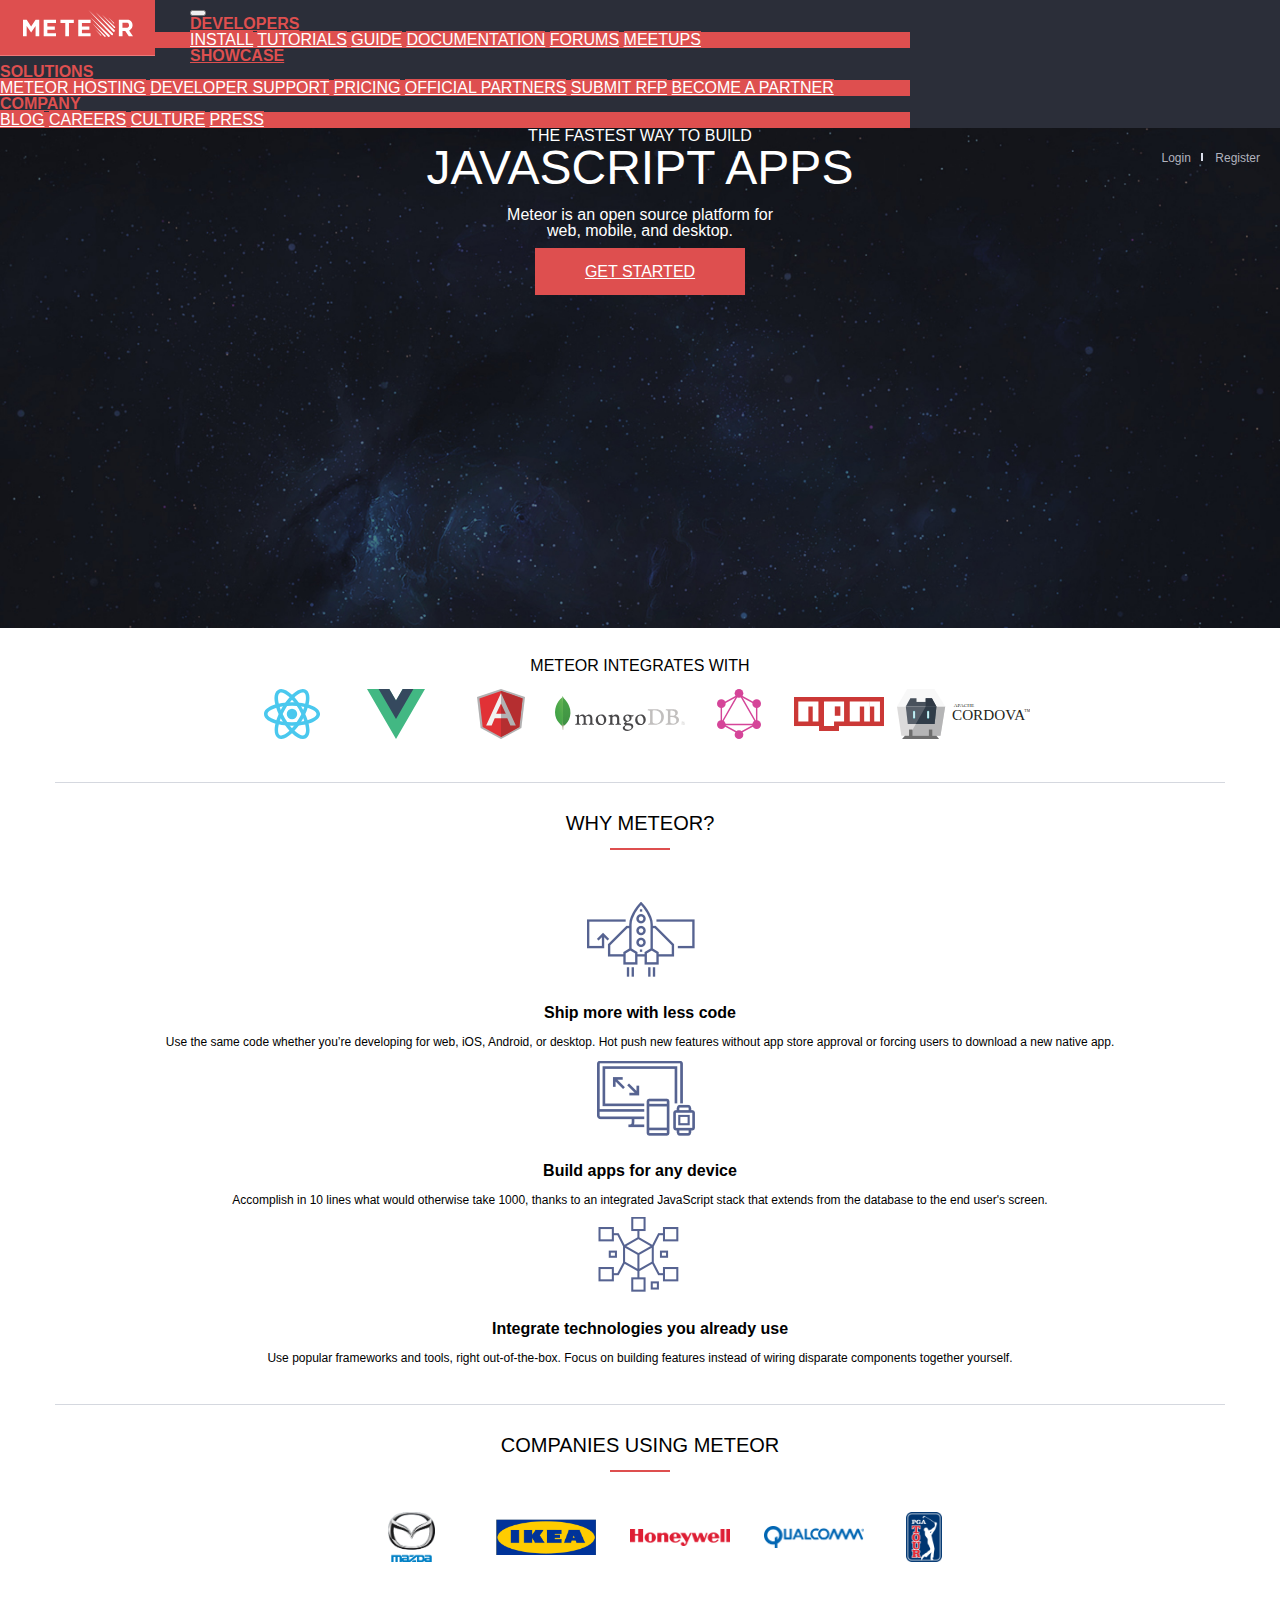
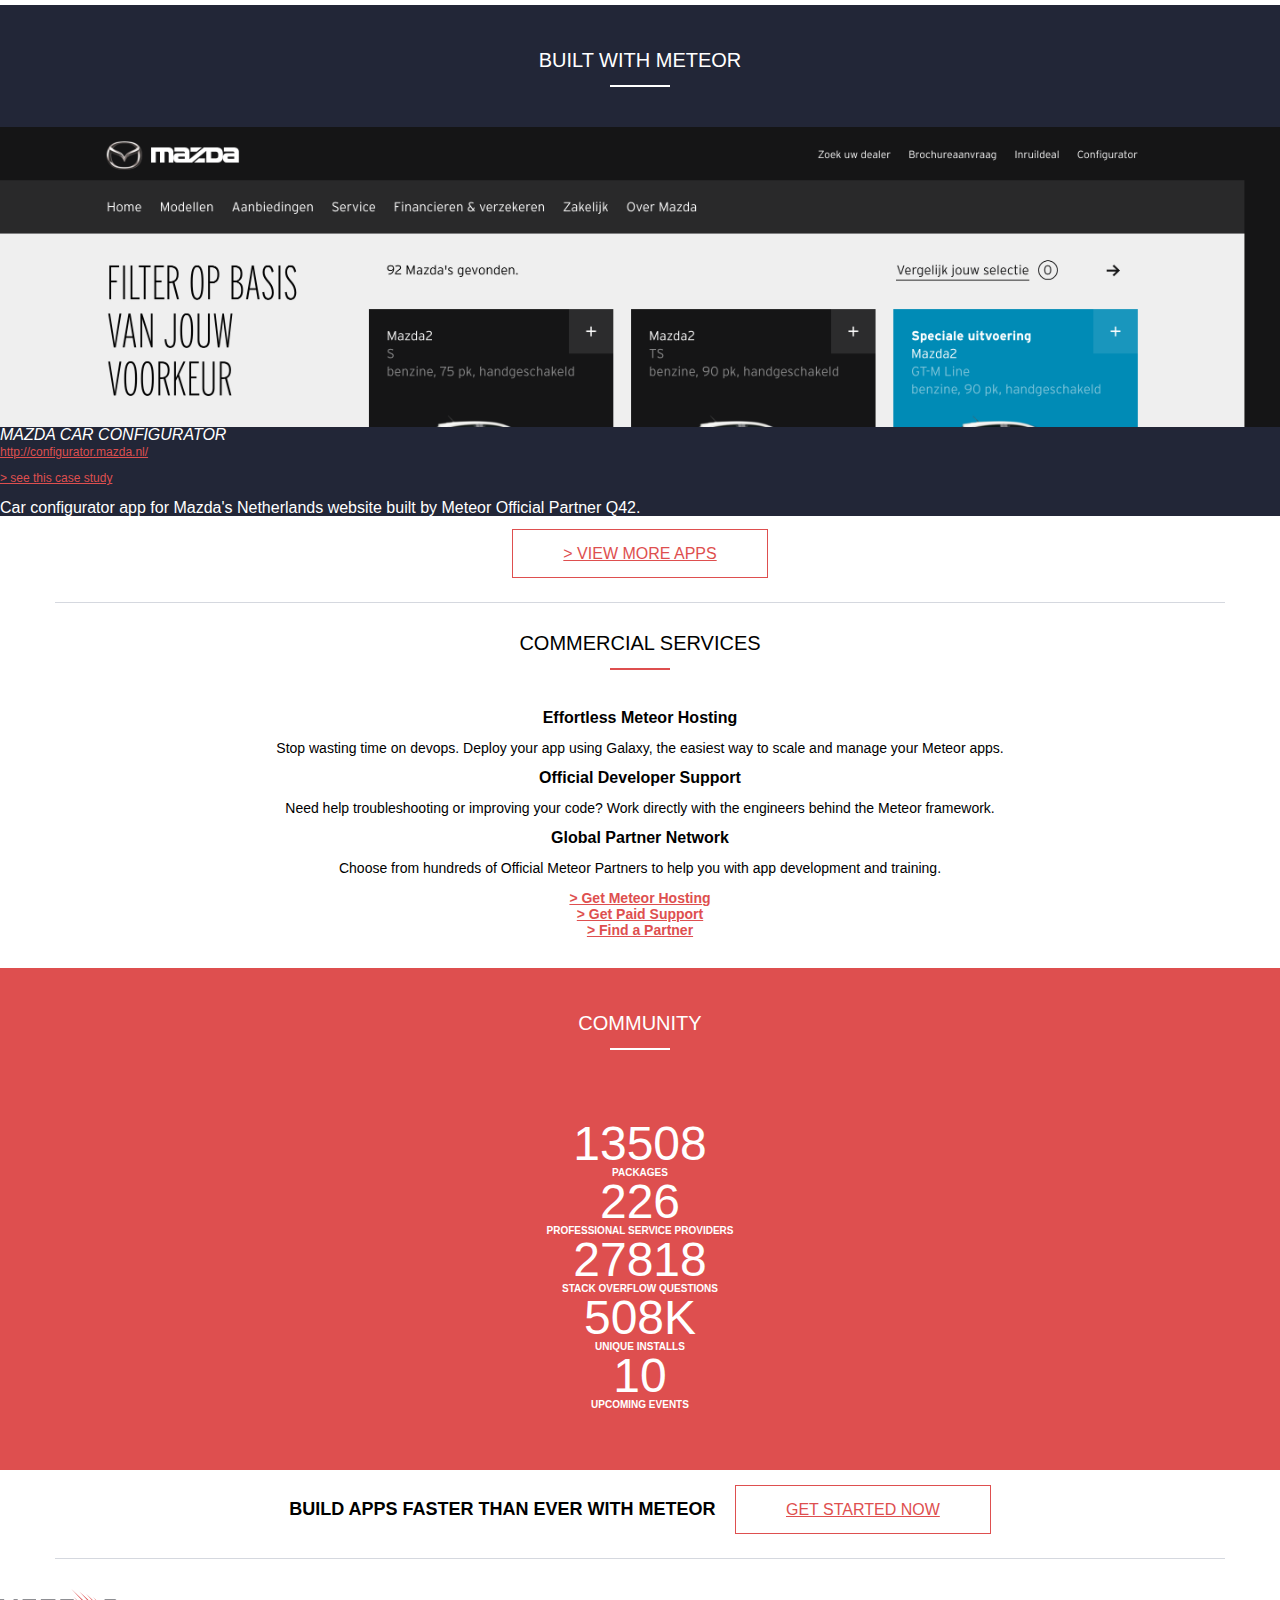
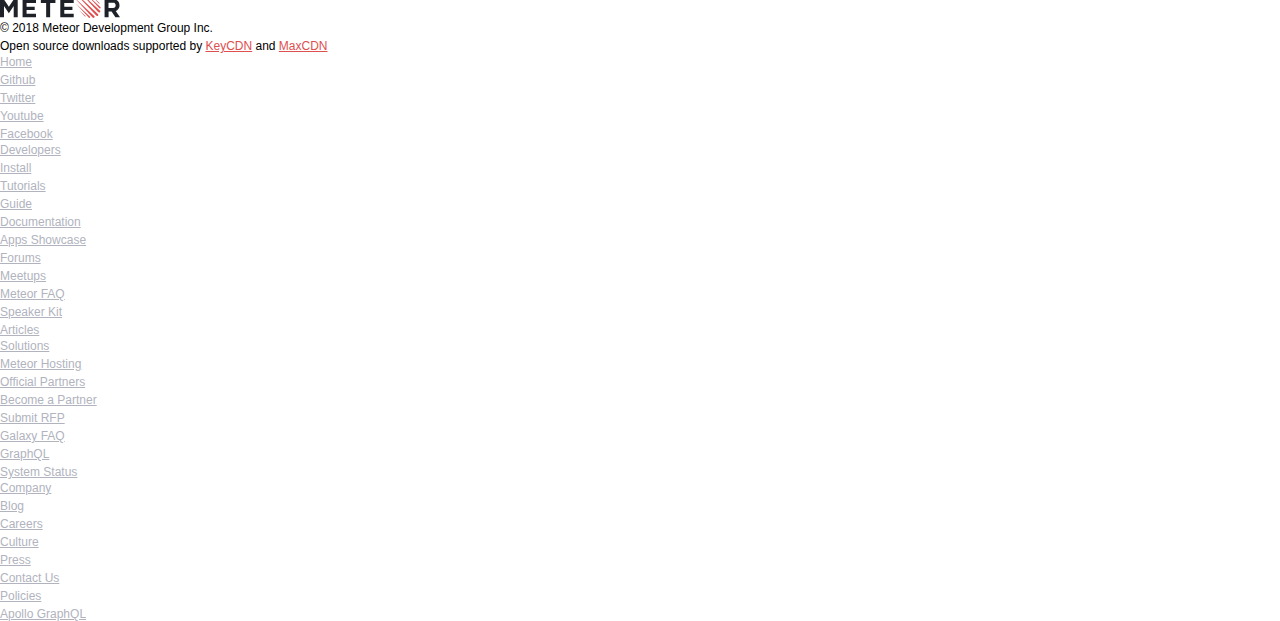
<file: index.html>
<!DOCTYPE html>
<html lang="en">
<head>
    <meta charset="UTF-8">
    <meta name="description" content="Copy of MeteorJS's website">
    <meta name="author" content="Gabriel Smith">
    <meta name="viewport" content="width=device-width, initial-scale=1.0">
    <title>Build Apps with Javascript | Meteor</title>

    <link rel="stylesheet" href="css/reset.css">
    <link rel="stylesheet" href="https://use.fontawesome.com/releases/v5.3.1/css/all.css" integrity="sha384-mzrmE5qonljUremFsqc01SB46JvROS7bZs3IO2EmfFsd15uHvIt+Y8vEf7N7fWAU" crossorigin="anonymous">
    <link rel="stylesheet" href="https://stackpath.bootstrapcdn.com/bootstrap/4.1.3/css/bootstrap.min.css" integrity="sha384-MCw98/SFnGE8fJT3GXwEOngsV7Zt27NXFoaoApmYm81iuXoPkFOJwJ8ERdknLPMO" crossorigin="anonymous">
    <link rel="stylesheet" href="css/custom.css">

</head>
<body>

    <div class="container-fluid" id="content-wrapper">

        <div class="container-fluid" id="container-header">
            <div class="row fixed-top" id="navbar-row">
                <div class="logo"><a href="index.html"><img id="company-logo" src="assets/logo-diff.svg" alt="Meteor company logo"></a></div>
                <div id="primary-menu">
                    <nav class="navbar navbar-dark navbar-expand-lg navbar-fixed-top">
                        <button class="navbar-toggler" type="button" data-toggle="collapse" data-target="#navbarContent" aria-controls="navbarContent" aria-expanded="false" aria-label="Toggle navigation">
                            <span class="navbar-toggler-icon"></span>
                        </button>

                        <div class="collapse navbar-collapse" id="navbarContent">
                            <ul class="navbar-nav mr-auto">
                                <li class="nav-item dropdown">
                                    <a href="#" class="nav-link dropdown-toggle" id="developers" role="button" data-toggle="dropdown" aria-haspopup="true" aria-expanded="false">
                                        <span>Developers</span>
                                    </a>

                                    <div class="dropdown-menu" aria-labelledby="developers">
                                        <a href="install.html" class="dropdown-item">Install</a>
                                        <a href="tutorials.html" class="dropdown-item">Tutorials</a>
                                        <a href="#" class="dropdown-item">Guide</a>
                                        <a href="#" class="dropdown-item">Documentation</a>
                                        <a href="#" class="dropdown-item">Forums</a>
                                        <a href="#" class="dropdown-item">Meetups</a>
                                    </div>
                                </li>
                                <li class="nav-item">
                                    <a href="#" class="nav-link" id="showcase">
                                        <span>Showcase</span>
                                    </a>
                                </li>
                                <li class="nav-item dropdown">
                                    <a href="#" class="nav-link dropdown-toggle" id="solutions" role="button" data-toggle="dropdown" aria-haspopup="true" aria-expanded="false">
                                        <span>Solutions</span>
                                    </a>

                                    <div class="dropdown-menu" aria-labelledby="solutions">
                                        <a href="#" class="dropdown-item">Meteor Hosting</a>
                                        <a href="#" class="dropdown-item">Developer Support</a>
                                        <a href="#" class="dropdown-item">Pricing</a>
                                        <a href="#" class="dropdown-item">Official Partners</a>
                                        <a href="#" class="dropdown-item">Submit RFP</a>
                                        <a href="#" class="dropdown-item">Become a Partner</a>
                                    </div>
                                </li>
                                <li class="nav-item dropdown">
                                    <a href="#" class="nav-link dropdown-toggle" id="company" role="button" data-toggle="dropdown" aria-haspopup="true" aria-expanded="false">
                                        <span>Company</span>
                                    </a>

                                    <div class="dropdown-menu" aria-labelledby="company">
                                        <a href="#" class="dropdown-item">Blog</a>
                                        <a href="#" class="dropdown-item">Careers</a>
                                        <a href="#" class="dropdown-item">Culture</a>
                                        <a href="#" class="dropdown-item">Press</a>
                                    </div>
                                </li>
                            </ul>
                        </div>
                    </nav>
                </div>

                <div id="secondary-menu">
                    <nav>
                        <a href="#" id="login">Login</a>
                        <a href="#" id="register">Register</a>
                    </nav>
                </div>

            </div>
            <div class="row" id="banner-row">
                <div class="banner-content">
                    <div class="centralized"><h6>The fastest way to build</h6></div>
                    <div class="centralized"><h3>Javascript Apps</h3></div>
                    <div class="row"><span>Meteor is an open source platform for <br> web, mobile, and desktop.</span></div>
                    <div class="row">
                        <div class="banner-btn">
                            <a href="#" id="get-started">Get Started</a>
                        </div>
                    </div>
                </div>
            </div>
        </div>

        <div class="container-fluid" id="container-home">
            <div class="container" id="integrates-with">
                <div class="row" id="integrates-title">
                    <div class="centralized"><h6>Meteor integrates with</h6></div>
                </div>
                <div class="row" id="integrates-icons">
                    <div class="centralized">
                        <nav>
                            <li id="react"></li>
                            <li id="vue"></li>
                            <li id="angular"></li>
                            <li id="mongo"></li>
                            <li id="graphql"></li>
                            <li id="npm"></li>
                            <li id="cordova"></li>
                        </nav>
                    </div>
                </div>
            </div>

            <div class="horizontal-line"></div>

            <div class="container" id="why-meteor">
                <div class="container-title" id="why-title">
                    <div class="centralized"><h3>Why Meteor?</h3></div>
                    <div class="centralized">
                        <div class="row">
                            <div class="col">
                                <div class="icon-less centralized"></div>
                                <div class="reason-title centralized">
                                    <h6>Ship more with less code</h6>
                                </div>
                                <div class="reason-text centralized">
                                    Use the same code whether you’re developing for web, iOS, Android, or desktop. Hot push new features without app store approval or forcing users to download a new native app.
                                </div>
                            </div>
                            <div class="col">
                                <div class="icon-device centralized"></div>
                                <div class="reason-title centralized">
                                    <h6>Build apps for any device</h6>
                                </div>
                                <div class="reason-text centralized">
                                    Accomplish in 10 lines what would otherwise take 1000, thanks to an integrated JavaScript stack that extends from the database to the end user's screen.
                                </div>
                            </div>
                            <div class="col">
                                <div class="icon-tech centralized"></div>
                                <div class="reason-title centralized">
                                    <h6>Integrate technologies you already use</h6>
                                </div>
                                <div class="reason-text centralized">
                                    Use popular frameworks and tools, right out-of-the-box. Focus on building features instead of wiring disparate components together yourself.
                                </div>
                            </div>
                        </div>
                    </div>
                </div>
            </div>

            <div class="horizontal-line"></div>

            <div class="container" id="companies-using">
                <div class="container-title" id="companies-title">
                    <div class="centralized">
                        <h3>Companies using Meteor</h3>
                    </div>
                    <div class="centralized">
                        <nav>
                            <li id="mazda"></li>
                            <li id="ikea"></li>
                            <li id="honeywell"></li>
                            <li id="qualcomm"></li>
                            <li id="pga"></li>
                        </nav>
                    </div>
                </div>
            </div>

            <div class="container-fluid" id="built-with">
                <div class="spacing-row"></div>
                <div class="container-title-dark" id="built-title">
                    <div class="centralized">
                        <h3>Built with Meteor</h3>
                    </div>
                </div>
                <div class="row" id="built-content">
                    <div class="col" id="project-img"></div>
                    <div class="col" id="project-info">
                        <h1 id="project-name">Mazda Car Configurator</h1>
                        <a href="#" id="project-link">http://configurator.mazda.nl/</a>
                        <div style="height:10px;"></div>
                        <a href="#" id="see-case-study">> See this case study</a>
                        <div style="height:15px;"></div>
                        <span id="project-description">Car configurator app for Mazda's Netherlands website built by Meteor Official Partner Q42.</span>
                    </div>
                </div>
            </div>

            <div class="spacing-row"></div>

            <div class="centralized">
                <a href="#" class="transparent-btn">
                    > View More Apps
                </a>
            </div>

            <div class="horizontal-line"></div>

            <div class="container" id="commercial-services">
                <div class="container-title">
                    <div class="centralized">
                        <h3>Commercial Services</h3>
                    </div>
                </div>
                <div class="row" id="services">
                    <div class="col">
                        <div class="reason-title centralized">
                            <h6>Effortless Meteor Hosting</h6>
                        </div>
                        <div class="service-description centralized">
                            Stop wasting time on devops. Deploy your app using Galaxy, the easiest way to scale and manage your Meteor apps.
                        </div>
                    </div>
                    <div class="col">
                        <div class="reason-title centralized">
                            <h6>Official Developer Support</h6>
                        </div>
                        <div class="service-description centralized">
                            Need help troubleshooting or improving your code? Work directly with the engineers behind the Meteor framework.
                        </div>
                    </div>
                    <div class="col">
                        <div class="reason-title centralized">
                            <h6>Global Partner Network</h6>
                        </div>
                        <div class="service-description centralized">
                            Choose from hundreds of Official Meteor Partners to help you with app development and training.
                        </div>
                    </div>
                </div>
                <div class="row" id="links">
                    <div class="col">
                        <div class="centralized"><a href="#">> Get Meteor Hosting</a></div>
                    </div>
                    <div class="col">
                        <div class="centralized"><a href="#">> Get Paid Support</a></div>
                    </div>
                    <div class="col">
                        <div class="centralized"><a href="#">> Find a Partner</a></div>
                    </div>
                </div>
            </div>

            <div class="spacing-row"></div>

            <div class="container-fluid" id="community">
                <div class="spacing-row"></div>
                <div class="container-title-dark" id="community-title">
                    <div class="centralized">
                        <h3>Community</h3>
                    </div>
                </div>
                <div class="spacing-row"></div>
                <div class="container">
                    <div class="row" id="community-data">
                        <div class="col" id="packages">
                            <div class="centralized">
                                <h3 class="big-number">13508</h3>
                            </div>
                            <div class="centralized upper">Packages</div>
                        </div>
                        <div class="col" id="providers">
                            <div class="centralized">
                                <h3 class="big-number">226</h3>
                            </div>
                            <div class="centralized upper">Professional Service Providers</div>
                        </div>
                        <div class="col" id="questions">
                            <div class="centralized">
                                <h3 class="big-number">27818</h3>
                            </div>
                            <div class="centralized upper">Stack Overflow Questions</div>
                        </div>
                        <div class="col" id="installs">
                            <div class="centralized">
                                <h3 class="big-number">508K</h3>
                            </div>
                            <div class="centralized upper">Unique Installs</div>
                        </div>
                        <div class="col" id="events">
                            <div class="centralized">
                                <h3 class="big-number">10</h3>
                            </div>
                            <div class="centralized upper">Upcoming Events</div>
                        </div>
                    </div>
                </div>
            </div>

            <div class="spacing-row"></div>

            <div class="container" id="call-to-action">
                <div class="centralized">
                    <span class="upper">Build apps faster than ever with meteor</span>
                    <a href="#" class="transparent-btn">Get Started Now</a>
                </div>
            </div>

            <div class="horizontal-line"></div>

        </div>

        <div class="container" id="container-footer">
            <div class="row">
                <div class="col">
                    <div class="logo-meteor"></div>
                    <span class="footer-text">© 2018 Meteor Development Group Inc.</span>
                    <div class="space-smol"></div>
                    <span class="footer-text">Open source downloads supported by <a style="color: #de4f4f;" href="#">KeyCDN</a> and <a style="color: #de4f4f;" href="#">MaxCDN</a></span>
                </div>
                <div class="col">
                    <a href="#">Home</a>
                    <div class="space-smol"></div>
                    <a href="#">Github</a>
                    <div class="space-smol"></div>
                    <a href="#">Twitter</a>
                    <div class="space-smol"></div>
                    <a href="#">Youtube</a>
                    <div class="space-smol"></div>
                    <a href="#">Facebook</a>
                </div>
                <div class="col">
                    <a href="#">Developers</a>
                    <div class="space-smol"></div>
                    <a href="#">Install</a>
                    <div class="space-smol"></div>
                    <a href="#">Tutorials</a>
                    <div class="space-smol"></div>
                    <a href="#">Guide</a>
                    <div class="space-smol"></div>
                    <a href="#">Documentation</a>
                    <div class="space-smol"></div>
                    <a href="#">Apps Showcase</a>
                    <div class="space-smol"></div>
                    <a href="#">Forums</a>
                    <div class="space-smol"></div>
                    <a href="#">Meetups</a>
                    <div class="space-smol"></div>
                    <a href="#">Meteor FAQ</a>
                    <div class="space-smol"></div>
                    <a href="#">Speaker Kit</a>
                    <div class="space-smol"></div>
                    <a href="#">Articles</a>
                </div>
                <div class="col">
                    <a href="#">Solutions</a>
                    <div class="space-smol"></div>
                    <a href="#">Meteor Hosting</a>
                    <div class="space-smol"></div>
                    <a href="#">Official Partners</a>
                    <div class="space-smol"></div>
                    <a href="#">Become a Partner</a>
                    <div class="space-smol"></div>
                    <a href="#">Submit RFP</a>
                    <div class="space-smol"></div>
                    <a href="#">Galaxy FAQ</a>
                    <div class="space-smol"></div>
                    <a href="#">GraphQL</a>
                    <div class="space-smol"></div>
                    <a href="#">System Status</a>
                </div>
                <div class="col">
                    <a href="#">Company</a>
                    <div class="space-smol"></div>
                    <a href="#">Blog</a>
                    <div class="space-smol"></div>
                    <a href="#">Careers</a>
                    <div class="space-smol"></div>
                    <a href="#">Culture</a>
                    <div class="space-smol"></div>
                    <a href="#">Press</a>
                    <div class="space-smol"></div>
                    <a href="#">Contact Us</a>
                    <div class="space-smol"></div>
                    <a href="#">Policies</a>
                    <div class="space-smol"></div>
                    <a href="#">Apollo GraphQL</a>
                </div>
            </div>
        </div>

    </div>

    <script src="https://code.jquery.com/jquery-3.3.1.slim.min.js" integrity="sha384-q8i/X+965DzO0rT7abK41JStQIAqVgRVzpbzo5smXKp4YfRvH+8abtTE1Pi6jizo" crossorigin="anonymous"></script>
    <script src="https://cdnjs.cloudflare.com/ajax/libs/popper.js/1.14.3/umd/popper.min.js" integrity="sha384-ZMP7rVo3mIykV+2+9J3UJ46jBk0WLaUAdn689aCwoqbBJiSnjAK/l8WvCWPIPm49" crossorigin="anonymous"></script>
    <script src="https://stackpath.bootstrapcdn.com/bootstrap/4.1.3/js/bootstrap.min.js" integrity="sha384-ChfqqxuZUCnJSK3+MXmPNIyE6ZbWh2IMqE241rYiqJxyMiZ6OW/JmZQ5stwEULTy" crossorigin="anonymous"></script>
</body>
</html>
</file>
<file: css/custom.css>
body {
    font-family: "Helvetica Neue", sans-serif;
}

img {
    vertical-align: middle;
}

a {
    color: #de4f4f;
    text-transform: uppercase;
}

h1, h2, h3, h4, h5, h6 {
    text-transform: uppercase;
    font-weight: 500;
}

.container-fluid {
    padding: 0px;
}

.centralized {
    text-align: center;
    margin: auto;
}

#container-header {
    margin-bottom: 30px;
}

#navbar-row {
    background-color: #2b2e39;
}

#primary-menu {
    width: calc(100% - 370px);
}

#secondary-menu {
    float: right;
    text-align: right;
    line-height: 57px;
}

#secondary-menu a {
    margin-right: 20px;
    text-decoration: none;
    text-transform: capitalize;
    font-size: 12px;
    cursor: pointer;
    position: relative;
    color: #b1b3be;
}

#secondary-menu a:first-child:before {
    content: "";
    position: absolute;
    height: 6px;
    border: 1px solid #dadeeb;
    left: 40px;
    top: 2px;
}

.dropdown-menu {
    background-color: #de4f4f;
}

.dropdown-item {
    border: 0px;
    background-color: #de4f4f;
    color: #fff;
}

.dropdown-item:hover {
    background-color: #a83636;
    color: #fff;
}

.nav-link > span {
    font-weight: bold;
}

.navbar-dark .navbar-nav .nav-link:active, .navbar-dark .navbar-nav .nav-link:hover {
    color: #de4f4f;
}

.logo {
    display: inline-block;
    width: 155px;
    max-width: 767px;
    float: left;
    margin-right: 35px;
    min-height: 55px;
    text-align: center;
    background-color: #de4f4f;
    border-bottom: 1px solid #ed7979;
}

.logo img {
    width: 110px;
    max-width: 100%;
    margin-top: 10px;
}

#banner-row {
    background-image: url("../assets/banner.jpg");
    background-size: cover;
    width: 100%;
    height: 500px;
    margin: 0px 0px 0px 0px;
}

.banner-content {
    margin: auto;
    width: 50%;
    text-align: center;
    color: #fff;
}

.banner-content .row {
    margin: auto;
    width: 50%;
}

.banner-content h3 {
    font-size: 48px;
    margin-bottom: 15px;
}

.banner-btn {
    margin: 25px auto;
}

#get-started {
    text-transform: uppercase;
    font-weight: 500;
    background-color: #de4f4f;
    padding: 15px 50px;
    color: #ffffff;
}

#get-started:hover {
    text-decoration: none;
    background-color: #a83636;
}

#integrates-with {
    padding-left: 30px;
    padding-right: 30px;
}

#integrates-with nav li {
    display: inline-block;
    width: 100px;
    height: 50px;
    background-position: 50%;
    background-repeat: no-repeat;
}

#integrates-with nav #react {
    background-image: url('../assets/icon-react.svg');
}

#integrates-with nav #vue {
    background-image: url('../assets/icon-vue.svg');
}

#integrates-with nav #angular {
    background-image: url('../assets/icon-angular.svg');
}

#integrates-with nav #mongo {
    background-image: url('../assets/icon-mongo.svg');
    width: 130px;
}

#integrates-with nav #graphql {
    background-image: url('../assets/icon-graphql.svg');
}

#integrates-with nav #npm {
    background-image: url('../assets/icon-npm.svg');
    width: 90px;
}

#integrates-with nav #cordova {
    background-image: url('../assets/icon-cordova.svg');
    width: 150px;
}

#integrates-title {
    margin-bottom: 15px;
}

.horizontal-line {
    max-width: 1170px;
    width: 100%;
    display: block;
    margin: 40px auto 30px;
    border-top: 1px solid #d5d8df;
}

.container-title h3 {
    margin-top: 15px;
    font-size: 20px;
    font-weight: lighter;
}

.container-title h3:after {
    content: "";
    width: 60px;
    display: block;
    margin: 15px auto 40px;
    border-top: 2px solid #de4f4f;
}

.container-title-dark h3 {
    margin-top: 15px;
    font-size: 20px;
    font-weight: lighter;
    color: #ffffff;
}

.container-title-dark h3:after {
    content: "";
    width: 60px;
    display: block;
    margin: 15px auto 40px;
    border-top: 2px solid #ffffff;
}

.icon-less {
    background-image: url("../assets/nave.png");
    height: 100px;
    width: 120px;
    margin-bottom: 15px;
    background-repeat: no-repeat;
}

.icon-device {
    background-image: url("../assets/computador.png");
    height: 100px;
    width: 110px;
    margin-bottom: 15px;
    background-repeat: no-repeat;
}

.icon-tech {
    background-image: url("../assets/graph.png");
    height: 100px;
    width: 100px;
    margin-bottom: 15px;
    background-repeat: no-repeat;
}

.reason-title h6 {
    text-transform: none;
    font-weight: bolder;
    font-size: 16px;
    margin-bottom: 15px;
}

.reason-text {
    font-size: 12px;
    font-weight: normal;
}

#companies-using {
    margin-bottom: 40px;
}

#companies-using nav li {
    display: inline-block;
    width: 100px;
    height: 50px;
    margin-left: 30px;
    background-position: 50%;
    background-repeat: no-repeat;
    background-size: contain;
}

.spacing-row {
    height: 30px;
}

#companies-using nav #mazda {
    background-image: url("../assets/icon-mazda.png");
    width: 100px;
}

#companies-using nav #ikea {
    background-image: url("../assets/icon-ikea.png");
    width: 100px;
}

#companies-using nav #honeywell {
    background-image: url("../assets/icon-honeywell.png");
    width: 100px;
}

#companies-using nav #qualcomm {
    background-image: url("../assets/icon-qualco.png");
    width: 100px;
}

#companies-using nav #pga {
    background-image: url("../assets/icon-tour.png");
    width: 50px;
}

#built-with {
    background-color: #222637;
}

#project-img {
    background-image: url("../assets/mazda.png");
    background-repeat: no-repeat;
    background-size: 100%;
    height: 300px;
}

#project-name {
    color: #ffffff;
    font-style: italic;
    font-weight: 300;
}

#project-description {
    color: #ffffff;
    font-size: 16px;
}

#project-info a {
    color: #de4f4f;
    text-transform: lowercase;
    font-size: 12px;
}

.transparent-btn {
    padding: 15px 50px;
    background-color: transparent;
    color: #de4f4f;
    border: 1px solid #de4f4f;
}

.transparent-btn:hover {
    text-decoration: none;
    background-color: #de4f4f;
    color: #ffffff;
}

.service-description {
    font-size: 14px;
    margin-bottom: 15px;
}

#links a {
    text-transform: none;
    font-size: 14px;
    font-weight: bold;
}

#community {
    background-color: #de4f4f;
    color: #ffffff;
    padding-bottom: 60px;
}

.big-number {
    color: #ffffff;
    font-size: 48px;
    font-weight: lighter;
}

.upper {
    text-transform: uppercase;
}

#community-data .upper {
    font-size: 10px;
    font-weight: bold;
}

#call-to-action span {
    font-size: 18px;
    font-weight: bold;
    margin-right: 15px;
}

.space-smol {
    height: 2px;
}

#container-footer .col a {
    color: #b1b3be;
    text-transform: none;
    font-size: 12px;
}

.logo-meteor {
    background-image: url("../assets/logo-black.svg");
    width: 120px;
    height: 30px;
    background-size: contain;
    background-repeat: no-repeat;
}

.footer-text {
    font-size: 12px;
}

.page-title {
    font-size: 48px;
    font-weight: bold;
    text-transform: uppercase;
    padding: 5px 30px 10px;
    border: 1px solid #000000;
}

.version {
    font-size: 16px;
    font-weight: lighter;
}

.release-notes {
    font-size: 12px;
    font-weight: lighter;
    text-transform: none;
}

.bold-title {
    font-weight: bold;
    text-transform: none;
}

.bold-title:after {
    content: "";
    width: 60px;
    display: block;
    margin: 15px 0 40px;
    border-top: 2px solid #de4f4f;
}

.command {
    padding: 10px 30px;
    background-color: #f3f5fb;
}

.more-info {
    font-size: 10px;
}

.more-info li {
    display: list-item;
    list-style-type: circle;
}

#whats-next span {
    font-size: 12px;
}

#icon-install-tutorial {
    background-image: url('../assets/icon-install-tutorial.svg');
    height: 75px;
    width: 75px;
    background-size: contain;
    background-position: right;
    background-repeat: no-repeat;
}

#icon-guide {
    background-image: url('../assets/icon-guide.svg');
    height: 75px;
    width: 75px;
    background-size: contain;
    background-position: right;
    background-repeat: no-repeat;
}

#icon-install-document {
    background-image: url('../assets/icon-install-document.svg');
    height: 75px;
    width: 75px;
    background-size: contain;
    background-position: right;
    background-repeat: no-repeat;
}

#rocket-chat {
    background-image: url('../assets/logo-recketchat.png');
    height: 50px;
    width: 50px;
    background-size: contain;
    background-position: right;
    background-repeat: no-repeat;
}

#wekan {
    background-image: url('../assets/logo-wekan.png');
    height: 50px;
    width: 50px;
    background-size: contain;
    background-position: right;
    background-repeat: no-repeat;
}

#telescope {
    background-image: url('../assets/logo-telescope.png');
    height: 50px;
    width: 50px;
    background-size: contain;
    background-position: right;
    background-repeat: no-repeat;
}
</file>
